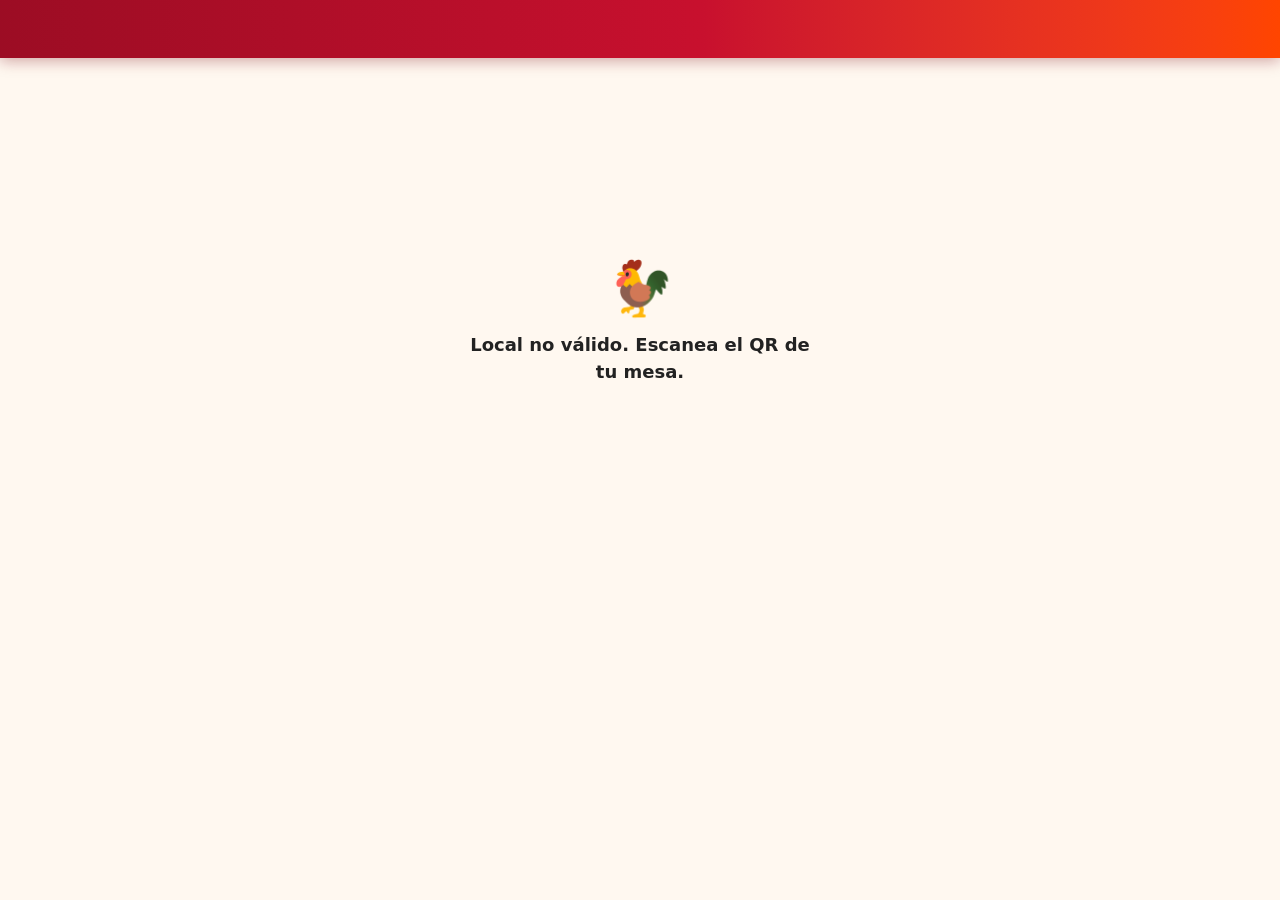
<file: index.html>
<!DOCTYPE html>
<html lang="es">
<head>
<meta charset="UTF-8">
<meta name="viewport" content="width=device-width, initial-scale=1">
<title>Pollería — Carta digital y pedidos por WhatsApp</title>
<meta name="description" content="Escanea el QR de tu mesa, arma tu pedido viendo fotos y envíalo por WhatsApp a caja. Rápido, sin esperar al mozo.">
<meta name="theme-color" content="#C8102E">
<link rel="icon" href="data:image/svg+xml,%3Csvg xmlns='http://www.w3.org/2000/svg' viewBox='0 0 100 100'%3E%3Ccircle cx='50' cy='50' r='46' fill='%23C8102E'/%3E%3Ctext x='50' y='66' font-size='52' text-anchor='middle'%3E%F0%9F%90%93%3C/text%3E%3C/svg%3E">
<link rel="stylesheet" href="estilo.css">
</head>
<body>

  <!-- ENCABEZADO FIJO (sección 7): logo/nombre + MESA N + DEMO -->
  <header id="encabezado">
    <div id="local-info">
      <img id="local-logo" alt="Logo del local" hidden>
      <span id="local-monograma" aria-hidden="true"></span>
      <h1 id="local-nombre"></h1>
    </div>
    <div id="badge-mesa" hidden>MESA <span id="mesa-numero"></span></div>
    <span id="etiqueta-demo" hidden>DEMO</span>
  </header>

  <main id="contenido">

    <!-- PANTALLA 1: LISTA DE PRODUCTOS (sección 7) -->
    <section id="pantalla-lista" class="pantalla">

      <!-- Banda de marca (marketing opcional: LOCAL.marketing) -->
      <div id="banda-marca" hidden>
        <span class="bm-kicker"><span class="dotp"></span><span id="bm-kicker-txt"></span></span>
        <h2 id="bm-titulo"></h2>
        <p class="bm-sub" id="bm-sub"></p>
        <div class="bm-chips" id="bm-chips"></div>
      </div>

      <!-- Promo del día (marketing opcional: LOCAL.marketing.promoDia) -->
      <div id="promo-dia" hidden>
        <div class="pd-info">
          <span class="pd-kick" id="pd-kick">Promo del día</span>
          <p class="pd-titulo" id="pd-titulo"></p>
          <p class="pd-detalle" id="pd-detalle"></p>
          <div class="pd-precio"><s id="pd-antes" hidden></s><b id="pd-precio"></b></div>
        </div>
        <div class="pd-count" aria-label="La promo termina en">
          <span class="pd-cell"><b id="pd-h">00</b><small>horas</small></span>
          <span class="pd-sep">:</span>
          <span class="pd-cell"><b id="pd-m">00</b><small>min</small></span>
          <span class="pd-sep">:</span>
          <span class="pd-cell"><b id="pd-s">00</b><small>seg</small></span>
        </div>
        <button type="button" class="boton-promo" id="pd-boton">+ Agregar promo</button>
      </div>

      <div id="lista-menu"><!-- las tarjetas se renderizan por app.js desde los datos --></div>

      <!-- Zona marketing (opcional): testimonios, club, ubicación -->
      <div id="zona-marketing" hidden>

        <div class="mk-seccion reveal" id="mk-testimonios" hidden>
          <h3 class="mk-titulo">⭐ Lo que dice la gente</h3>
          <div id="mk-testi-lista"></div>
        </div>

        <div class="mk-seccion reveal" id="mk-club" hidden>
          <div class="club-card">
            <div class="club-info">
              <h4 class="club-titulo" id="club-titulo"></h4>
              <p class="club-texto" id="club-texto"></p>
              <div class="club-sellos" id="club-sellos" aria-hidden="true"></div>
            </div>
          </div>
        </div>

        <div class="mk-seccion reveal" id="mk-ubicacion" hidden>
          <h3 class="mk-titulo">📍 Ubicación y horarios</h3>
          <div class="ubi-card">
            <div class="ubi-fila">
              <span class="ubi-ico">📍</span>
              <span><b id="ubi-direccion"></b><br><span id="ubi-referencia"></span></span>
            </div>
            <div class="ubi-fila" id="ubi-telefono-fila">
              <span class="ubi-ico">📞</span>
              <span id="ubi-telefono"></span>
            </div>
            <table class="ubi-horario" id="ubi-horarios" aria-label="Horario de atención"></table>
            <div id="ubi-zonas" style="margin-top:12px"></div>
          </div>
        </div>

      </div>

      <!-- Pie (marketing opcional) -->
      <footer class="mk-footer" id="mk-footer" hidden>
        <p class="mf-nombre" id="mf-nombre"></p>
        <p id="mf-eslogan"></p>
        <p id="mf-contacto"></p>
        <div class="mf-pagos" id="mf-pagos"></div>
      </footer>

    </section>

    <!-- PANTALLA 2: CARRITO (sección 7) -->
    <section id="pantalla-carrito" class="pantalla" hidden>
      <h2 class="titulo-pantalla">Tu pedido 🛒</h2>
      <div id="lineas-carrito"><!-- las líneas se renderizan por app.js --></div>

      <!-- Barra de Recompensa (nuevo v4.1): cuánto falta para el premio -->
      <div id="barra-recompensa" hidden>
        <p id="texto-recompensa"></p>
        <div class="progreso-fondo"><div id="progreso-barra" class="progreso-barra"></div></div>
      </div>

      <div id="total-carrito" class="total-carrito"><!-- el total se renderiza por app.js --></div>
      <button type="button" id="boton-confirmar" class="boton-primario">Confirmar pedido</button>
      <button type="button" id="boton-volver-lista" class="boton-secundario">Seguir pidiendo</button>
    </section>

    <!-- PANTALLA 3: CONFIRMACIÓN (sección 7) + destino WhatsApp (v4) -->
    <section id="pantalla-confirmacion" class="pantalla" hidden>
      <h2 class="titulo-pantalla">Confirma tu pedido</h2>

      <!-- Barra de Recompensa (nuevo v4.1): mismos IDs con prefijo conf- -->
      <div id="conf-barra-recompensa" hidden>
        <p id="conf-texto-recompensa"></p>
        <div class="progreso-fondo"><div id="conf-progreso-barra" class="progreso-barra"></div></div>
      </div>

      <div id="resumen-confirmacion"><!-- el resumen se renderiza por app.js --></div>
      <label class="etiqueta-campo" for="nota-pedido">¿Algo más que debamos saber? (opcional)</label>
      <textarea id="nota-pedido" rows="3" maxlength="80" placeholder="Ej.: sin ají, traer vasos extra"></textarea>
      <div id="contador-nota">0/80</div>

      <!-- Destino del pedido (nuevo en v4): Caja por defecto, Cocina opcional -->
      <span class="etiqueta-campo" id="etiqueta-destino">¿A quién le enviamos el pedido?</span>
      <div id="selector-destino" role="radiogroup" aria-labelledby="etiqueta-destino">
        <span class="destino-op">
          <input type="radio" name="destino" id="dest-caja" value="caja" checked>
          <label for="dest-caja">
            <span class="dest-ico">🧾</span>
            <span class="dest-nombre">Caja</span>
            <span class="dest-ayuda">Confirma tu pedido</span>
          </label>
        </span>
        <span class="destino-op" id="op-cocina" hidden>
          <input type="radio" name="destino" id="dest-cocina" value="cocina">
          <label for="dest-cocina">
            <span class="dest-ico">👨‍🍳</span>
            <span class="dest-nombre">Cocina</span>
            <span class="dest-ayuda">Directo a la parrilla</span>
          </label>
        </span>
      </div>
      <p class="aviso-destino" id="aviso-destino">Se abre WhatsApp con el pedido listo para enviar a caja. Tú presionas Enviar.</p>

      <button type="button" id="boton-enviar-whatsapp" class="boton-primario">Confirmar y enviar por WhatsApp</button>
      <button type="button" id="boton-editar-pedido" class="boton-secundario">Editar pedido</button>
    </section>

    <!-- PANTALLA DE AVISO: cortesía y errores (sección 12) -->
    <section id="pantalla-aviso" class="pantalla" hidden>
      <div class="aviso-emoji" aria-hidden="true" id="aviso-emoji">🐓</div>
      <div id="aviso-texto"><!-- el texto exacto lo pone app.js --></div>
      <div id="aviso-mesa-selector" hidden><!-- selector de mesa 1-30 (sección 4) --></div>
    </section>

  </main>

  <!-- BOTÓN FLOTANTE FIJO (sección 7) -->
  <button type="button" id="boton-ver-pedido" class="boton-flotante">Ver pedido (0) — S/ 0.00</button>

  <!-- Toast de feedback (nuevo en v4) -->
  <div id="toast" role="status" aria-live="polite"></div>

  <script src="app.js"></script>
</body>
</html>
</file>
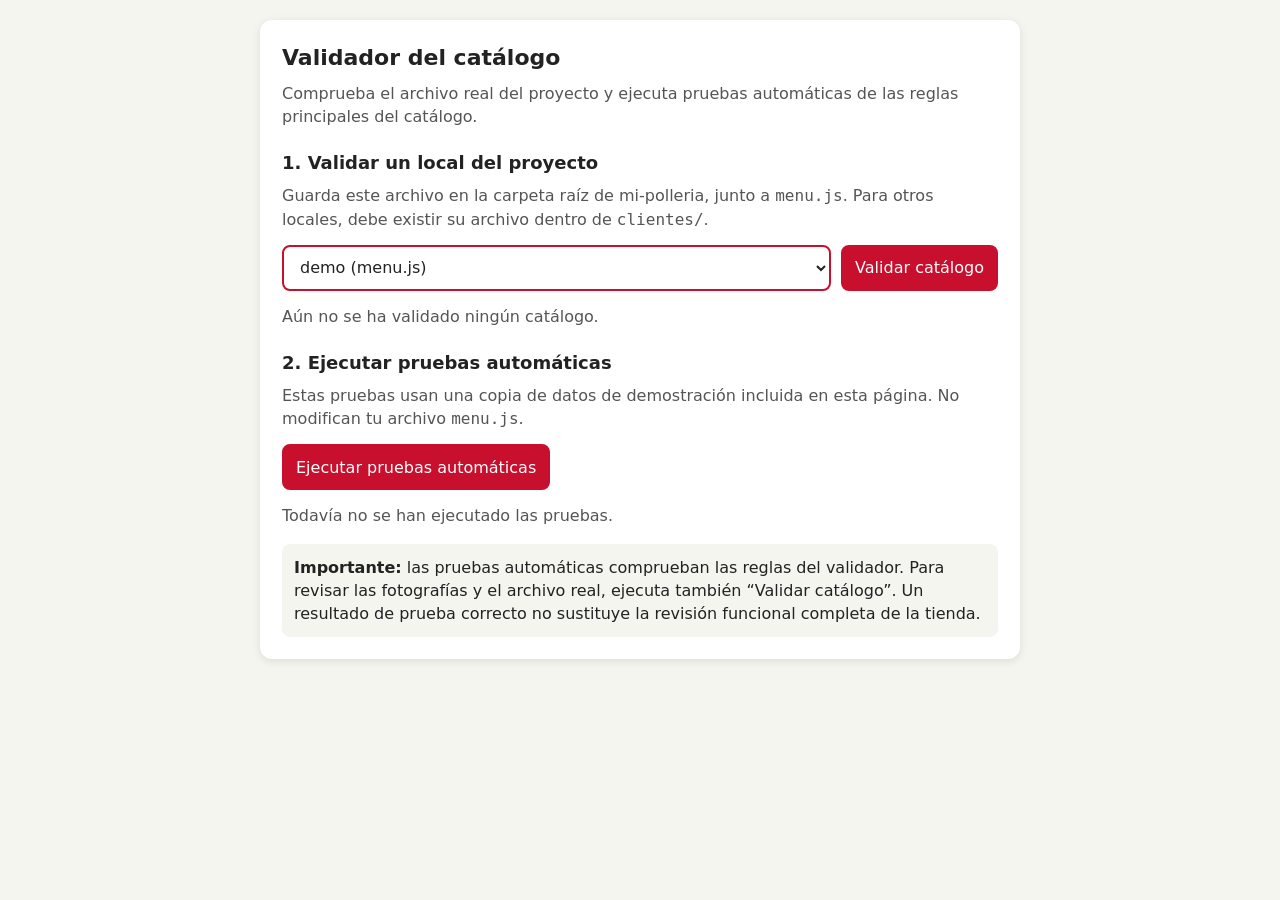
<file: validador.html>
<!DOCTYPE html>
<html lang="es">
<head>
<meta charset="UTF-8">
<meta name="viewport" content="width=device-width, initial-scale=1">
<title>Validador y pruebas del catálogo</title>
<style>
  :root { color-scheme: light; }
  * { box-sizing: border-box; }
  body {
    font-family: system-ui, Arial, sans-serif;
    font-size: 16px;
    line-height: 1.45;
    background: #F5F5F0;
    color: #222;
    margin: 0;
    padding: 20px;
  }
  .caja {
    max-width: 760px;
    margin: 0 auto;
    background: #FFF;
    border-radius: 12px;
    padding: 22px;
    box-shadow: 0 2px 8px rgba(0,0,0,.1);
  }
  h1 { font-size: 22px; margin: 0 0 8px; }
  h2 { font-size: 18px; margin: 22px 0 8px; }
  p { overflow-wrap: anywhere; }
  .info { color: #555; margin: 6px 0; }
  .controles { display: flex; flex-wrap: wrap; gap: 10px; align-items: center; margin-top: 14px; }
  select, button {
    min-height: 46px;
    font: inherit;
    border-radius: 8px;
    border: 2px solid #C8102E;
    padding: 8px 12px;
  }
  select { background: #FFF; color: #222; flex: 1 1 190px; }
  button { background: #C8102E; color: #FFF; cursor: pointer; }
  button:disabled, select:disabled { opacity: .55; cursor: wait; }
  #resultado, #resultado-pruebas { margin-top: 14px; }
  .ok { color: #0B7A3B; font-weight: 700; }
  .error { color: #B00020; margin: 6px 0; }
  .advertencia { color: #8A5200; margin: 6px 0; }
  .prueba { border-top: 1px solid #E5E5E5; padding: 9px 0; margin: 0; }
  .prueba-ok { color: #0B7A3B; }
  .prueba-fallo { color: #B00020; }
  .nota { background: #F5F5F0; border-radius: 8px; padding: 12px; margin-top: 16px; }
  code { overflow-wrap: anywhere; }
  @media (max-width: 520px) {
    body { padding: 10px; }
    .caja { padding: 16px; }
    .controles { align-items: stretch; }
    button, select { width: 100%; margin: 0; }
  }
</style>
</head>
<body>
<div class="caja">
  <h1>Validador del catálogo</h1>
  <p class="info">Comprueba el archivo real del proyecto y ejecuta pruebas automáticas de las reglas principales del catálogo.</p>

  <h2>1. Validar un local del proyecto</h2>
  <p class="info">Guarda este archivo en la carpeta raíz de mi-polleria, junto a <code>menu.js</code>. Para otros locales, debe existir su archivo dentro de <code>clientes/</code>.</p>
  <div class="controles">
    <select id="selector-local" aria-label="Seleccionar local">
      <option value="demo">demo (menu.js)</option>
      <option value="polleria-1">polleria-1 (clientes/polleria-1.js)</option>
    </select>
    <button type="button" id="boton-validar">Validar catálogo</button>
  </div>
  <div id="resultado" aria-live="polite"><p class="info">Aún no se ha validado ningún catálogo.</p></div>

  <h2>2. Ejecutar pruebas automáticas</h2>
  <p class="info">Estas pruebas usan una copia de datos de demostración incluida en esta página. No modifican tu archivo <code>menu.js</code>.</p>
  <div class="controles">
    <button type="button" id="boton-pruebas">Ejecutar pruebas automáticas</button>
  </div>
  <div id="resultado-pruebas" aria-live="polite"><p class="info">Todavía no se han ejecutado las pruebas.</p></div>

  <div class="nota">
    <strong>Importante:</strong> las pruebas automáticas comprueban las reglas del validador. Para revisar las fotografías y el archivo real, ejecuta también “Validar catálogo”. Un resultado de prueba correcto no sustituye la revisión funcional completa de la tienda.
  </div>
</div>

<script>
(function () {
  "use strict";

  var validando = false;
  var pruebaEnCurso = false;

  function $(id) {
    return document.getElementById(id);
  }

  function vaciar(nodo) {
    while (nodo.firstChild) nodo.removeChild(nodo.firstChild);
  }

  function linea(cont, texto, clase) {
    var p = document.createElement("p");
    p.className = clase || "info";
    p.textContent = texto;
    cont.appendChild(p);
    return p;
  }

  function bloquearControles(bloquear) {
    $("boton-validar").disabled = bloquear;
    $("boton-pruebas").disabled = bloquear;
    $("selector-local").disabled = bloquear;
  }

  function cerrarScript(script) {
    if (script && script.parentNode) {
      script.parentNode.removeChild(script);
    }
  }

  function mostrarResultadoCatalogo(salida, resultado) {
    vaciar(salida);

    if (resultado.errores.length === 0 && resultado.advertencias.length === 0) {
      linea(salida, "OK — " + resultado.totalItems + " productos", "ok");
      return;
    }

    linea(salida, "Productos revisados: " + resultado.totalItems, "info");

    resultado.errores.forEach(function (mensaje) {
      linea(salida, "✗ " + mensaje, "error");
    });

    resultado.advertencias.forEach(function (mensaje) {
      linea(salida, "⚠ " + mensaje, "advertencia");
    });

    if (resultado.errores.length > 0) {
      linea(salida, "Corrige los errores y vuelve a validar.", "info");
    }
  }

  // Comprueba la estructura sin iniciar todavía las comprobaciones de imágenes.
  // Esto permite reutilizar las mismas reglas en las pruebas automáticas.
  function revisarCatalogo(LOCAL) {
    var resultado = {
      errores: [],
      advertencias: [],
      totalItems: 0,
      imagenes: []
    };
    var idsVistos = Object.create(null);

    if (!LOCAL || typeof LOCAL !== "object" || Array.isArray(LOCAL)) {
      resultado.errores.push("El archivo no proporciona un objeto LOCAL válido.");
      return resultado;
    }

    if (typeof LOCAL.nombre !== "string" || LOCAL.nombre.trim() === "") {
      resultado.errores.push("Falta el nombre del local ('nombre').");
    }

    if (!/^[0-9]{9,15}$/.test(String(LOCAL.whatsappCaja || ""))) {
      resultado.errores.push("'whatsappCaja' debe contener entre 9 y 15 dígitos, incluido el código de país y sin espacios ni símbolos.");
    }

    if (!Array.isArray(LOCAL.menu)) {
      resultado.errores.push("El campo 'menu' no es una lista válida.");
      return resultado;
    }

    if (LOCAL.menu.length === 0) {
      resultado.errores.push("El catálogo no contiene categorías ni productos.");
      return resultado;
    }

    LOCAL.menu.forEach(function (categoria) {
      if (!categoria || typeof categoria !== "object" || Array.isArray(categoria)) {
        resultado.errores.push("Hay una categoría mal escrita: no es un objeto válido.");
        return;
      }

      if (typeof categoria.categoria !== "string" || categoria.categoria.trim() === "") {
        resultado.errores.push("Una categoría no tiene un nombre de texto válido ('categoria').");
      }

      if (!Array.isArray(categoria.items)) {
        resultado.errores.push("La categoría '" + (categoria.categoria || "?") + "' no tiene una lista válida 'items'.");
        return;
      }

      categoria.items.forEach(function (item) {
        if (!item || typeof item !== "object" || Array.isArray(item)) {
          resultado.errores.push("Hay una línea de producto mal formada en la categoría '" + (categoria.categoria || "?") + "'.");
          return;
        }

        resultado.totalItems++;
        var quien = (typeof item.nombre === "string" && item.nombre.trim()) ? item.nombre : (item.id || "?");

        if (typeof item.id !== "string" || item.id.trim() === "") {
          resultado.errores.push("El producto '" + quien + "' debe tener un identificador de texto no vacío ('id').");
        } else if (idsVistos[item.id]) {
          resultado.errores.push("ID duplicado: '" + item.id + "' aparece en más de un producto.");
        } else {
          idsVistos[item.id] = true;
        }

        if (typeof item.nombre !== "string" || item.nombre.trim() === "") {
          resultado.errores.push("El producto '" + (item.id || "?") + "' debe tener un nombre de texto no vacío.");
        }

        if (typeof item.precio !== "number" || !Number.isFinite(item.precio) || item.precio <= 0) {
          resultado.errores.push("Precio inválido en '" + quien + "': debe ser un número finito mayor a 0 (ejemplo: 18).");
        }

        if (item.opciones !== undefined && item.opciones !== null) {
          if (!Array.isArray(item.opciones)) {
            resultado.errores.push("'opciones' debe ser una lista en '" + quien + "'.");
          } else {
            var tiposVistos = Object.create(null);

            item.opciones.forEach(function (op) {
              if (!op || typeof op !== "object" || Array.isArray(op)) {
                resultado.errores.push("Hay un grupo de opciones mal formado en '" + quien + "'.");
                return;
              }

              if (typeof op.tipo !== "string" || op.tipo.trim() === "") {
                resultado.errores.push("Un grupo de opciones de '" + quien + "' debe tener un 'tipo' de texto.");
              } else if (tiposVistos[op.tipo]) {
                resultado.errores.push("El grupo de opciones '" + op.tipo + "' está repetido en '" + quien + "'. Usa un nombre de tipo distinto para cada grupo.");
              } else {
                tiposVistos[op.tipo] = true;
              }

              if (!Array.isArray(op.choices) || op.choices.length === 0) {
                resultado.errores.push("Opción mal escrita en '" + quien + "': falta la lista no vacía 'choices'.");
                return;
              }

              var algunaConPrecio = op.choices.some(function (ch) {
                return ch && typeof ch === "object" && ch.precio !== undefined;
              });

              var todasConPrecio = op.choices.every(function (ch) {
                return ch && typeof ch === "object" && typeof ch.precio === "number" && Number.isFinite(ch.precio);
              });

              if (algunaConPrecio && !todasConPrecio) {
                resultado.errores.push("Opción '" + (op.tipo || "?") + "' en '" + quien + "': si una opción define precio, todas las opciones de ese grupo deben tener un precio numérico válido.");
              }

              op.choices.forEach(function (ch) {
                if (!ch || typeof ch !== "object" || Array.isArray(ch)) {
                  resultado.errores.push("Opción '" + (op.tipo || "?") + "' en '" + quien + "' contiene una choice que no es un objeto válido.");
                  return;
                }

                if (typeof ch.nombre !== "string" || ch.nombre.trim() === "") {
                  resultado.errores.push("Opción '" + (op.tipo || "?") + "' en '" + quien + "' contiene una choice sin nombre de texto.");
                }

                if (ch.precio !== undefined && (typeof ch.precio !== "number" || !Number.isFinite(ch.precio) || ch.precio < 0)) {
                  resultado.errores.push("Opción '" + (op.tipo || "?") + "' en '" + quien + "' contiene un precio inválido. El precio 0 sí es válido.");
                }
              });
            });
          }
        }

        if (item.incluye !== undefined && item.incluye !== null) {
          if (!Array.isArray(item.incluye)) {
            resultado.errores.push("'incluye' debe ser una lista en '" + quien + "'.");
          } else if (!item.incluye.every(function (elemento) { return typeof elemento === "string"; })) {
            resultado.errores.push("Todos los elementos de 'incluye' deben ser textos en '" + quien + "'.");
          }
        }

        if (item.fotoUrl !== undefined && item.fotoUrl !== null && typeof item.fotoUrl !== "string") {
          resultado.errores.push("'fotoUrl' debe ser texto en '" + quien + "'.");
        } else if (typeof item.fotoUrl === "string" && item.fotoUrl.trim() !== "") {
          resultado.imagenes.push({ ruta: item.fotoUrl, producto: quien });
        }
      });
    });

    if (resultado.totalItems === 0) {
      resultado.errores.push("El catálogo no contiene ningún producto.");
    }

    return resultado;
  }

  // Espera los eventos reales de todas las imágenes. Si una imagen no responde,
  // registra una advertencia en vez de declarar que se comprobó correctamente.
  function comprobarImagenes(resultado, callback) {
    var imagenes = resultado.imagenes;
    if (!imagenes.length) {
      callback();
      return;
    }

    var pendientes = imagenes.length;
    var esFile = window.location.protocol === "file:";

    function imagenTerminada() {
      pendientes--;
      if (pendientes === 0) callback();
    }

    imagenes.forEach(function (dato) {
      var img = new Image();
      var resuelto = false;
      var temporizador;

      function cerrar() {
        if (resuelto) return;
        resuelto = true;
        clearTimeout(temporizador);
        imagenTerminada();
      }

      img.onload = function () {
        cerrar();
      };

      img.onerror = function () {
        if (esFile) {
          resultado.advertencias.push("No se pudo comprobar la foto '" + dato.ruta + "' del producto '" + dato.producto + "' al abrir la página como archivo local. Verifica la imagen al publicar.");
        } else {
          resultado.errores.push("No se pudo cargar la foto '" + dato.ruta + "' del producto '" + dato.producto + "'. Comprueba la ruta y el nombre del archivo.");
        }
        cerrar();
      };

      temporizador = setTimeout(function () {
        if (resuelto) return;
        resultado.advertencias.push("No se pudo verificar la foto '" + dato.ruta + "' del producto '" + dato.producto + "' porque no respondió en 8 segundos.");
        cerrar();
      }, 8000);

      img.src = dato.ruta;
    });
  }

  // ---------- Validación del archivo real del proyecto ----------

  function validarCatalogoReal() {
    if (validando || pruebaEnCurso) return;
    validando = true;
    bloquearControles(true);

    var salida = $("resultado");
    vaciar(salida);
    linea(salida, "Cargando archivo del catálogo...", "info");

    var localId = $("selector-local").value;
    var ruta = (localId === "demo") ? "menu.js" : "clientes/" + localId + ".js";
    var script = document.createElement("script");
    var finalizado = false;

    function finalizar() {
      if (finalizado) return;
      finalizado = true;
      cerrarScript(script);
      validando = false;
      bloquearControles(false);
    }

    // Evita reutilizar datos del intento anterior. El archivo menu.js usa var LOCAL.
    window.LOCAL = undefined;

    script.onerror = function () {
      vaciar(salida);
      linea(salida, "No se pudo cargar '" + ruta + "'. Comprueba que el archivo exista, que la ruta sea correcta y que el navegador pueda leerlo. Este evento por sí solo no permite asegurar si la causa es ausencia del archivo, acceso bloqueado u otro fallo de carga.", "error");
      finalizar();
    };

    script.onload = function () {
      if (!window.LOCAL || typeof window.LOCAL !== "object" || Array.isArray(window.LOCAL)) {
        vaciar(salida);
        linea(salida, "El archivo se cargó, pero no dejó un objeto global LOCAL válido. Revisa la sintaxis y confirma que el archivo defina 'var LOCAL = { ... };'.", "error");
        finalizar();
        return;
      }

      var resultado = revisarCatalogo(window.LOCAL);
      comprobarImagenes(resultado, function () {
        mostrarResultadoCatalogo(salida, resultado);
        finalizar();
      });
    };

    script.src = ruta;
    document.body.appendChild(script);
  }

  // ---------- Catálogo de prueba basado en el menu.js compartido ----------
  // Las fotos se omiten en las pruebas de estructura para que sean reproducibles.

  function crearCatalogoPrueba() {
    return {
      id: "demo",
      nombre: "Pollería Demo (EJEMPLO)",
      logoUrl: "",
      colores: { primario: "#C8102E", fondo: "#FFF8F0", texto: "#222222" },
      whatsappCaja: "51900000000",
      menu: [
        { categoria: "Pollos", items: [
          { id: "pollo4", nombre: "1/4 Pollo a la brasa", precio: 18, opciones: [{ tipo: "Pieza", requerido: true, choices: [{ nombre: "Pechuga", precio: 18 }, { nombre: "Pierna", precio: 18 }] }], incluye: ["Papas", "Ensalada"] },
          { id: "pollo8", nombre: "1/2 Pollo a la brasa", precio: 32, opciones: [{ tipo: "Pieza", requerido: true, choices: [{ nombre: "Pechuga", precio: 32 }, { nombre: "Pierna", precio: 32 }] }], incluye: ["Papas", "Ensalada"] },
          { id: "pollo-ent", nombre: "Pollo Entero", precio: 58, opciones: [], incluye: ["Papas x2", "Ensalada x2"] }
        ] },
        { categoria: "Cremas", items: [
          { id: "crema-aji", nombre: "Ají de la casa", precio: 2, fotoUrl: "" },
          { id: "crema-mayo", nombre: "Mayonesa", precio: 2, fotoUrl: "" },
          { id: "crema-ocopa", nombre: "Ocopa", precio: 2.5, fotoUrl: "" }
        ] },
        { categoria: "Bebidas", items: [
          { id: "chicha-j", nombre: "Chicha morada jarra", precio: 12, fotoUrl: "" },
          { id: "inka-15", nombre: "Inca Kola 1.5L", precio: 10, fotoUrl: "" }
        ] },
        { categoria: "Adicionales", items: [
          { id: "aguadito", nombre: "Aguadito de pollo", precio: 10, fotoUrl: "" },
          { id: "teque", nombre: "Tequeños de pollo (6u)", precio: 14, fotoUrl: "" }
        ] }
      ]
    };
  }

  function clonar(objeto) {
    return JSON.parse(JSON.stringify(objeto));
  }

  function tieneError(resultado, texto) {
    return resultado.errores.some(function (mensaje) {
      return mensaje.toLowerCase().indexOf(texto.toLowerCase()) !== -1;
    });
  }

  function ejecutarPruebas() {
    if (validando || pruebaEnCurso) return;
    pruebaEnCurso = true;
    bloquearControles(true);

    var salida = $("resultado-pruebas");
    vaciar(salida);
    linea(salida, "Ejecutando pruebas automáticas...", "info");

    var pruebas = [];
    function registrar(nombre, correcto, detalle) {
      pruebas.push({ nombre: nombre, correcto: !!correcto, detalle: detalle || "" });
    }

    var base = crearCatalogoPrueba();
    var resultadoBase = revisarCatalogo(clonar(base));
    registrar(
      "Catálogo de demostración válido: detecta 10 productos y no encuentra errores.",
      resultadoBase.errores.length === 0 && resultadoBase.totalItems === 10,
      "Productos detectados: " + resultadoBase.totalItems + "; errores: " + resultadoBase.errores.length
    );

    var vacio = clonar(base);
    vacio.menu = [];
    var rVacio = revisarCatalogo(vacio);
    registrar("Rechaza un menú vacío.", tieneError(rVacio, "no contiene categorías"), rVacio.errores.join(" | "));

    var categoriaVacia = clonar(base);
    categoriaVacia.menu = [{ categoria: "Vacía", items: [] }];
    var rCategoriaVacia = revisarCatalogo(categoriaVacia);
    registrar("Rechaza categorías sin productos en todo el catálogo.", tieneError(rCategoriaVacia, "no contiene ningún producto"), rCategoriaVacia.errores.join(" | "));

    var sinNombre = clonar(base);
    delete sinNombre.menu[0].items[0].nombre;
    var rSinNombre = revisarCatalogo(sinNombre);
    registrar("Detecta un producto sin nombre.", tieneError(rSinNombre, "nombre de texto no vacío"), rSinNombre.errores.join(" | "));

    var precioCero = clonar(base);
    precioCero.menu[1].items[0].precio = 0;
    var rPrecioCero = revisarCatalogo(precioCero);
    registrar("Rechaza precio base igual a cero.", tieneError(rPrecioCero, "precio inválido"), rPrecioCero.errores.join(" | "));

    var precioNaN = clonar(base);
    precioNaN.menu[1].items[0].precio = NaN;
    var rPrecioNaN = revisarCatalogo(precioNaN);
    registrar("Detecta un precio NaN.", tieneError(rPrecioNaN, "precio inválido"), rPrecioNaN.errores.join(" | "));

    var duplicado = clonar(base);
    duplicado.menu[1].items[0].id = duplicado.menu[0].items[0].id;
    var rDuplicado = revisarCatalogo(duplicado);
    registrar("Detecta identificadores duplicados.", tieneError(rDuplicado, "id duplicado"), rDuplicado.errores.join(" | "));

    var choicesRotos = clonar(base);
    choicesRotos.menu[0].items[0].opciones[0].choices = [];
    var rChoices = revisarCatalogo(choicesRotos);
    registrar("Detecta un grupo de opciones con choices vacío.", tieneError(rChoices, "choices"), rChoices.errores.join(" | "));

    var productoNulo = clonar(base);
    productoNulo.menu[0].items.push(null);
    var rProductoNulo = revisarCatalogo(productoNulo);
    registrar("Un producto null genera un error controlado y no detiene la auditoría.", tieneError(rProductoNulo, "producto mal formada"), rProductoNulo.errores.join(" | "));

    var whatsappMalo = clonar(base);
    whatsappMalo.whatsappCaja = "+51 900-000-000";
    var rWhatsapp = revisarCatalogo(whatsappMalo);
    registrar("Rechaza un WhatsApp con símbolos y espacios.", tieneError(rWhatsapp, "whatsappCaja"), rWhatsapp.errores.join(" | "));

    var precioOpcionMixto = clonar(base);
    precioOpcionMixto.menu[0].items[0].opciones[0].choices[1].precio = undefined;
    var rOpcionMixta = revisarCatalogo(precioOpcionMixto);
    registrar("Detecta opciones mezcladas, unas con precio y otras sin él.", tieneError(rOpcionMixta, "todas las opciones"), rOpcionMixta.errores.join(" | "));

    var colorSinPrecio = clonar(base);
    colorSinPrecio.menu[1].items[0].opciones = [{ tipo: "Color", choices: [{ nombre: "Rojo" }, { nombre: "Verde" }] }];
    var rColor = revisarCatalogo(colorSinPrecio);
    registrar("Permite un grupo como Color cuyas choices no tienen precio.", rColor.errores.length === 0, rColor.errores.join(" | "));

    var idEspecial = clonar(base);
    idEspecial.menu[1].items[0].id = "constructor";
    var rIdEspecial = revisarCatalogo(idEspecial);
    registrar("Acepta el ID 'constructor' si no está duplicado.", rIdEspecial.errores.length === 0, rIdEspecial.errores.join(" | "));

    var fotos = clonar(base);
    fotos.menu[1].items[0].fotoUrl = 123;
    var rFotoNoTexto = revisarCatalogo(fotos);
    registrar("Detecta fotoUrl cuando no es texto.", tieneError(rFotoNoTexto, "fotourl"), rFotoNoTexto.errores.join(" | "));

    // Renderizar resultados y anunciar que la prueba de red de imagen se comprobará aparte.
    vaciar(salida);
    var aprobadas = pruebas.filter(function (p) { return p.correcto; }).length;
    linea(salida, "Pruebas estructurales: " + aprobadas + "/" + pruebas.length + " correctas.", aprobadas === pruebas.length ? "ok" : "error");

    pruebas.forEach(function (p) {
      var fila = document.createElement("p");
      fila.className = "prueba " + (p.correcto ? "prueba-ok" : "prueba-fallo");
      fila.textContent = (p.correcto ? "✓ " : "✗ ") + p.nombre + (p.detalle ? " Detalle: " + p.detalle : "");
      salida.appendChild(fila);
    });

    // Prueba de imagen realmente inexistente para comprobar que no se cuelga.
    var resultadoFoto = { errores: [], advertencias: [], imagenes: [{ ruta: "__archivo_de_prueba_que_no_existe__.webp", producto: "Producto de prueba" }] };
    linea(salida, "Comprobando respuesta de una imagen inexistente...", "info");

    comprobarImagenes(resultadoFoto, function () {
      var detectada = resultadoFoto.errores.length + resultadoFoto.advertencias.length > 0;
      var texto = window.location.protocol === "file:"
        ? "Prueba de imagen: se registró una advertencia al probar desde file://."
        : "Prueba de imagen: se registró un error o advertencia al probar desde un servidor.";
      var filaFoto = document.createElement("p");
      filaFoto.className = "prueba " + (detectada ? "prueba-ok" : "prueba-fallo");
      filaFoto.textContent = (detectada ? "✓ " : "✗ ") + texto + (resultadoFoto.errores[0] || resultadoFoto.advertencias[0] || "No se recibió resultado.");
      salida.appendChild(filaFoto);

      if (!detectada) {
        linea(salida, "La prueba de imagen no pudo confirmar el fallo. Revisa la conexión o vuelve a intentarlo.", "advertencia");
      }

      pruebaEnCurso = false;
      bloquearControles(false);
    });
  }

  $("boton-validar").addEventListener("click", validarCatalogoReal);
  $("boton-pruebas").addEventListener("click", ejecutarPruebas);
})();
</script>
</body>
</html>
</file>
<file: estilo.css>
/* ============================================================
   mi-polleria — estilo.css  (v4 — Fusión Marketing)
   Diseño mobile-first (SPEC sección 11). Sin dependencias
   externas: JavaScript puro + system-ui + emojis.

   Colores del local (sección 4): los valores por defecto son
   EJEMPLO. app.js sobrescribe --color-* en runtime con
   LOCAL.colores. Los tonos derivados usan color-mix(), por lo
   que se adaptan solos al color que ponga cada cliente.

   FIX v4 (bug de pantalla vertical): la tarjeta de producto usa
   flex con foto/texto/botón de ancho controlado y el badge
   destacado es SIEMPRE position:absolute (fuera del flujo).
   En cualquier orientación (vertical/horizontal) la tarjeta
   conserva: foto a la izquierda, textos fluidos al centro y
   botón "+" a la derecha.
   ============================================================ */

:root {
  --color-primario: #C8102E; /* EJEMPLO */
  --color-fondo:    #FFF8F0; /* EJEMPLO */
  --color-texto:    #222222; /* EJEMPLO */

  /* derivados automáticos (se adaptan a --color-primario) */
  --color-oscuro:  color-mix(in srgb, var(--color-primario) 78%, #000000);
  --color-suave:   color-mix(in srgb, var(--color-primario) 12%, #FFFFFF);
  --color-naranja: #FF4500;   /* brasas (acento fijo de marca) */
  --color-oro:     #FFB703;   /* estrellas / promos */
  --color-verde:   #25D366;   /* WhatsApp */

  /* neutros estructurales (no forman parte de la marca) */
  --superficie:  #FFFFFF;
  --texto-suave: #6E5A50;
  --borde-suave: #F0E0D0;
  --tinta-oscura: #241009;
}

/* Un elemento [hidden] nunca debe mostrarse, aunque otra regla
   le asigne display. Garantiza "una sola pantalla visible". */
[hidden] { display: none !important; }

* { box-sizing: border-box; }

html, body { margin: 0; padding: 0; }

html { scroll-behavior: smooth; }

body {
  font-family: system-ui, -apple-system, "Segoe UI", Roboto, Arial, sans-serif;
  font-size: 16px; /* tipografía mínima 16px (sección 11) */
  line-height: 1.45;
  color: var(--color-texto);
  background: var(--color-fondo);
  min-height: 100vh;
}

img { max-width: 100%; }

button { font-family: inherit; }

button:focus-visible,
a:focus-visible,
textarea:focus,
select:focus,
input:focus {
  outline: 3px solid var(--color-oro);
  outline-offset: 2px;
}

/* ============================================================
   ENCABEZADO FIJO (sección 7): logo/nombre + MESA N + DEMO
   ============================================================ */
#encabezado {
  position: fixed;
  top: 0; left: 0; right: 0;
  z-index: 100;
  display: flex;
  align-items: center;
  gap: 10px;
  min-height: 58px;
  padding: 8px 14px;
  background: linear-gradient(90deg, var(--color-oscuro) 0%, var(--color-primario) 55%, var(--color-naranja) 100%);
  color: #FFFFFF;
  box-shadow: 0 3px 14px rgba(120, 10, 20, 0.35);
}

#local-info {
  flex: 1;
  min-width: 0;
  display: flex;
  align-items: center;
  gap: 10px;
}

#local-logo {
  width: 42px;
  height: 42px;
  flex: none;
  border-radius: 50%;
  object-fit: cover;
  background: rgba(255, 255, 255, 0.2);
  border: 2px solid rgba(255, 220, 140, 0.85);
  box-shadow: 0 2px 8px rgba(0, 0, 0, 0.3);
}

/* Monograma si el local no definió logoUrl */
#local-monograma {
  width: 42px;
  height: 42px;
  flex: none;
  border-radius: 50%;
  display: none; /* app.js lo activa si no hay logo */
  align-items: center;
  justify-content: center;
  background: radial-gradient(circle at 30% 25%, var(--color-naranja), var(--color-oscuro));
  border: 2px solid rgba(255, 220, 140, 0.85);
  font-size: 20px;
  font-weight: 800;
  color: #FFFFFF;
}

#local-nombre {
  margin: 0;
  font-size: 17px;
  font-weight: 800;
  letter-spacing: 0.2px;
  white-space: nowrap;
  overflow: hidden;
  text-overflow: ellipsis;
  text-shadow: 0 1px 4px rgba(0, 0, 0, 0.25);
}

/* El distintivo MESA N es el dato más visible de la pantalla (sección 7) */
#badge-mesa {
  background: #FFFFFF;
  color: var(--color-primario);
  font-size: 17px;
  font-weight: 800;
  line-height: 1;
  padding: 10px 16px;
  border-radius: 999px;
  white-space: nowrap;
  box-shadow: 0 3px 10px rgba(0, 0, 0, 0.25);
  flex: none;
}

#etiqueta-demo {
  background: rgba(40, 4, 8, 0.5);
  color: #FFFFFF;
  font-size: 12px;
  font-weight: 800;
  letter-spacing: 1.4px;
  padding: 7px 11px;
  border-radius: 8px;
  flex: none;
}

/* ============================================================
   ZONA PRINCIPAL
   ============================================================ */
#contenido {
  padding: 76px 12px 110px; /* hueco para header fijo y botón flotante */
}

@media (min-width: 768px) {
  #contenido {
    max-width: 720px;
    margin: 0 auto;
    padding-left: 16px;
    padding-right: 16px;
  }
}

.titulo-pantalla {
  margin: 4px 0 14px;
  font-size: 21px;
  font-weight: 800;
  color: var(--color-texto);
}

/* ============================================================
   BANDA DE MARCA (marketing, opcional vía LOCAL.marketing)
   ============================================================ */
#banda-marca {
  position: relative;
  overflow: hidden;
  border-radius: 18px;
  margin: 6px 0 16px;
  padding: 20px 20px 22px;
  color: #FFFFFF;
  background:
    radial-gradient(420px 240px at 88% -20%, color-mix(in srgb, var(--color-naranja) 55%, transparent), transparent 70%),
    radial-gradient(320px 220px at -10% 120%, color-mix(in srgb, var(--color-primario) 55%, transparent), transparent 70%),
    linear-gradient(155deg, #2A120B 0%, #1D0B07 60%, #300F08 100%);
  box-shadow: 0 12px 30px rgba(60, 10, 5, 0.25);
}

#banda-marca .bm-kicker {
  display: inline-flex;
  align-items: center;
  gap: 8px;
  border: 1.5px solid color-mix(in srgb, var(--color-oro) 70%, transparent);
  background: rgba(255, 183, 3, 0.12);
  color: #FFD98A;
  font-size: 12.5px;
  font-weight: 800;
  letter-spacing: 0.4px;
  padding: 6px 13px;
  border-radius: 999px;
  margin: 0 0 10px;
}

#banda-marca .bm-kicker .dotp {
  width: 7px; height: 7px;
  border-radius: 50%;
  background: var(--color-oro);
  animation: pulso-punto 1.6s infinite;
}

@keyframes pulso-punto {
  0%, 100% { transform: scale(1); opacity: 1; }
  50%      { transform: scale(1.5); opacity: 0.5; }
}

#banda-marca h2 {
  margin: 0 0 8px;
  font-size: 24px;
  line-height: 1.15;
  font-weight: 800;
  letter-spacing: 0.2px;
  text-shadow: 0 3px 14px rgba(0, 0, 0, 0.4);
}

#banda-marca h2 .brasa {
  color: var(--color-oro);
}

#banda-marca p.bm-sub {
  margin: 0 0 14px;
  color: rgba(255, 240, 224, 0.85);
  font-size: 14.5px;
  font-weight: 600;
  max-width: 520px;
}

.bm-chips {
  display: flex;
  flex-wrap: wrap;
  gap: 8px;
}

.bm-chip {
  display: inline-flex;
  align-items: center;
  gap: 6px;
  background: rgba(255, 255, 255, 0.1);
  border: 1px solid rgba(255, 255, 255, 0.22);
  color: #FFEDD6;
  font-size: 12.5px;
  font-weight: 800;
  padding: 7px 13px;
  border-radius: 999px;
}

/* ============================================================
   PROMO DEL DÍA (marketing, opcional vía LOCAL.marketing.promoDia)
   ============================================================ */
#promo-dia {
  position: relative;
  overflow: hidden;
  border-radius: 18px;
  margin: 0 0 18px;
  padding: 16px 18px;
  color: #FFFFFF;
  display: flex;
  flex-wrap: wrap;
  align-items: center;
  gap: 12px 16px;
  background: linear-gradient(120deg, var(--color-primario) 0%, var(--color-naranja) 100%);
  box-shadow: 0 10px 26px color-mix(in srgb, var(--color-primario) 38%, transparent);
}

#promo-dia::before {
  content: "";
  position: absolute;
  top: -46px; right: -46px;
  width: 160px; height: 160px;
  border-radius: 50%;
  background: rgba(255, 255, 255, 0.14);
}

#promo-dia .pd-info { flex: 1 1 240px; min-width: 0; position: relative; }

#promo-dia .pd-kick {
  display: inline-block;
  background: rgba(0, 0, 0, 0.28);
  font-size: 10.5px;
  font-weight: 800;
  letter-spacing: 2px;
  text-transform: uppercase;
  padding: 4px 11px;
  border-radius: 999px;
  margin: 0 0 7px;
}

#promo-dia .pd-titulo {
  margin: 0 0 3px;
  font-size: 18px;
  font-weight: 800;
  line-height: 1.2;
}

#promo-dia .pd-detalle {
  margin: 0;
  font-size: 13px;
  font-weight: 600;
  color: rgba(255, 244, 230, 0.92);
}

#promo-dia .pd-precio {
  margin-top: 6px;
  display: flex;
  align-items: baseline;
  gap: 9px;
}

#promo-dia .pd-precio s {
  opacity: 0.75;
  font-size: 13.5px;
  font-weight: 700;
}

#promo-dia .pd-precio b {
  font-size: 23px;
  font-weight: 800;
  color: #FFE18A;
  text-shadow: 0 2px 8px rgba(0, 0, 0, 0.3);
}

#promo-dia .pd-count {
  display: flex;
  align-items: center;
  gap: 6px;
  position: relative;
}

#promo-dia .pd-cell {
  background: rgba(20, 4, 6, 0.4);
  border: 1.5px solid rgba(255, 255, 255, 0.28);
  border-radius: 12px;
  padding: 7px 9px;
  text-align: center;
  min-width: 52px;
}

#promo-dia .pd-cell b {
  display: block;
  font-size: 20px;
  font-weight: 800;
  line-height: 1.05;
}

#promo-dia .pd-cell small {
  display: block;
  font-size: 9px;
  font-weight: 800;
  letter-spacing: 1.4px;
  text-transform: uppercase;
  color: rgba(255, 240, 220, 0.85);
}

#promo-dia .pd-sep {
  font-size: 18px;
  font-weight: 800;
  opacity: 0.7;
}

.boton-promo {
  position: relative;
  flex: none;
  min-height: 48px;
  padding: 12px 20px;
  border: none;
  border-radius: 999px;
  background: #FFFFFF;
  color: var(--color-primario);
  font-size: 15px;
  font-weight: 800;
  cursor: pointer;
  box-shadow: 0 6px 16px rgba(0, 0, 0, 0.22);
  transition: transform 0.15s ease;
}

.boton-promo:active { transform: scale(0.95); }

/* ============================================================
   TARJETA DE PRODUCTO
   ============================================================ */
.tarjeta-producto {
  /* FIX v4: flex con anchos controlados. El badge destacado es
     absoluto y JAMÁS participa del flujo (bug de pantalla
     vertical corregido). */
  position: relative;
  display: flex;
  align-items: center;
  flex-wrap: wrap;
  gap: 10px;
  background: var(--superficie);
  border-radius: 16px;
  padding: 11px;
  margin-bottom: 12px;
  border: 1px solid var(--borde-suave);
  box-shadow: 0 2px 8px rgba(120, 40, 20, 0.07);
  transition: transform 0.15s ease, box-shadow 0.15s ease;
}

.tarjeta-producto:active { transform: scale(0.985); }

@media (hover: hover) {
  .tarjeta-producto:hover {
    transform: translateY(-2px);
    box-shadow: 0 8px 20px rgba(120, 40, 20, 0.14);
  }
}

.foto-producto {
  width: 96px;
  height: 96px;
  flex: none;
  border-radius: 12px;
  overflow: hidden;
  background: var(--borde-suave);
}

.foto-producto img {
  width: 100%;
  height: 100%;
  object-fit: cover;
  display: block;
  transition: transform 0.35s ease;
}

@media (hover: hover) {
  .tarjeta-producto:hover .foto-producto img { transform: scale(1.06); }
}

/* Variante sin foto: degradado digno con tipografía clara (sección 16.6).
   app.js añade la clase .sin-foto y oculta la etiqueta img al fallar la carga. */
.foto-producto.sin-foto {
  display: flex;
  align-items: center;
  justify-content: center;
  background: linear-gradient(135deg, var(--color-primario) 0%, var(--color-naranja) 100%);
  color: #FFFFFF;
  font-size: 32px;
  font-weight: 700;
}

/* Textos del producto: columna fluida que nunca colapsa */
.info-producto {
  flex: 1 1 140px;
  min-width: 0;
}

.nombre-producto {
  margin: 0 0 2px;
  font-size: 16.5px;
  font-weight: 800;
  color: var(--color-texto);
  line-height: 1.25;
}

.incluye-producto {
  margin: 0 0 4px;
  font-size: 13px;
  color: var(--texto-suave);
  line-height: 1.4;
}

.precio-producto {
  margin: 0;
  font-size: 18px;
  font-weight: 800;
  color: var(--color-primario);
  letter-spacing: 0.2px;
}

.boton-mas {
  width: 48px;
  height: 48px;
  flex: none;
  margin-left: auto;
  border: none;
  border-radius: 50%;
  background: linear-gradient(135deg, var(--color-primario), var(--color-oscuro));
  color: #FFFFFF;
  font-size: 27px;
  line-height: 1;
  cursor: pointer;
  display: flex;
  align-items: center;
  justify-content: center;
  box-shadow: 0 5px 14px color-mix(in srgb, var(--color-primario) 42%, transparent);
  transition: transform 0.15s ease;
}

.boton-mas:active { transform: scale(0.9); }

/* Badge de prueba social: SIEMPRE absoluto, fuera del flujo */
.badge-destacado {
  position: absolute;
  top: -9px;
  right: 12px;
  background: linear-gradient(120deg, var(--color-naranja), color-mix(in srgb, var(--color-naranja) 70%, #B33000));
  color: #FFFFFF;
  font-size: 11px;
  font-weight: 800;
  letter-spacing: 0.8px;
  padding: 5px 12px;
  border-radius: 999px;
  box-shadow: 0 3px 9px rgba(200, 60, 10, 0.4);
  z-index: 10;
  white-space: nowrap;
}

/* ---------- Opciones en línea ----------
   Estructura por opción (la genera app.js):
   <span class="opcion"><input type="radio" id="..."><label for="...">…</label></span> */
.opciones-inline {
  flex-basis: 100%;
  display: flex;
  flex-wrap: wrap;
  gap: 8px;
  padding-top: 10px;
  border-top: 1px dashed var(--borde-suave);
}

.opcion { position: relative; }

.opcion input[type="radio"] {
  position: absolute;
  opacity: 0;
  pointer-events: none;
}

.opcion label {
  display: flex;
  align-items: center;
  justify-content: center;
  min-height: 48px; /* área táctil mínima (sección 11) */
  padding: 8px 14px;
  border: 2px solid var(--color-primario);
  border-radius: 999px;
  background: var(--superficie);
  color: var(--color-primario);
  font-size: 14.5px;
  font-weight: 700;
  cursor: pointer;
  transition: background 0.15s ease, color 0.15s ease;
}

.opcion input:checked + label {
  background: var(--color-primario);
  color: #FFFFFF;
  box-shadow: 0 4px 12px color-mix(in srgb, var(--color-primario) 40%, transparent);
}

.opcion-tipo {
  flex-basis: 100%;
  font-size: 12px;
  font-weight: 800;
  letter-spacing: 1.2px;
  text-transform: uppercase;
  color: var(--texto-suave);
}

.boton-agregar {
  flex-basis: 100%;
  width: 100%;
  min-height: 48px;
  border: none;
  border-radius: 12px;
  background: linear-gradient(135deg, var(--color-primario), var(--color-oscuro));
  color: #FFFFFF;
  font-size: 16px;
  font-weight: 800;
  cursor: pointer;
  box-shadow: 0 5px 14px color-mix(in srgb, var(--color-primario) 40%, transparent);
  transition: transform 0.12s ease;
}

.boton-agregar:active { transform: scale(0.97); }

/* ============================================================
   BOTONES GENERALES
   ============================================================ */
.boton-primario,
.boton-secundario {
  width: 100%;
  min-height: 50px;
  border-radius: 14px;
  font-size: 16px;
  font-weight: 800;
  cursor: pointer;
  margin-bottom: 10px;
  transition: transform 0.15s ease, box-shadow 0.15s ease;
}

.boton-primario {
  border: none;
  background: linear-gradient(135deg, var(--color-primario), var(--color-oscuro));
  color: #FFFFFF;
  box-shadow: 0 8px 20px color-mix(in srgb, var(--color-primario) 42%, transparent);
}

.boton-primario:active { transform: scale(0.98); }

.boton-secundario {
  border: 2px solid var(--color-primario);
  background: var(--superficie);
  color: var(--color-primario);
}

.boton-secundario:active { transform: scale(0.98); }

/* ============================================================
   PANTALLA DE CARRITO
   ============================================================ */
.linea-carrito {
  display: flex;
  flex-wrap: wrap;
  align-items: center;
  gap: 8px;
  background: var(--superficie);
  border-radius: 14px;
  border: 1px solid var(--borde-suave);
  padding: 12px;
  margin-bottom: 10px;
}

.linea-carrito .nombre-linea {
  flex: 1 1 130px;
  font-weight: 800;
}

.linea-carrito .opciones-linea {
  flex-basis: 100%;
  font-size: 13px;
  color: var(--texto-suave);
}

.controles-cantidad {
  display: flex;
  align-items: center;
  gap: 6px;
}

.boton-cantidad {
  width: 44px;
  height: 44px;
  border: 2px solid var(--color-primario);
  border-radius: 50%;
  background: var(--superficie);
  color: var(--color-primario);
  font-size: 21px;
  line-height: 1;
  font-weight: 800;
  cursor: pointer;
  transition: background 0.15s ease, color 0.15s ease;
}

.boton-cantidad:active {
  background: var(--color-primario);
  color: #FFFFFF;
}

.cantidad {
  min-width: 24px;
  text-align: center;
  font-weight: 800;
}

.precio-linea {
  font-weight: 800;
  color: var(--color-primario);
}

.boton-quitar {
  min-width: 48px;
  min-height: 48px;
  border: none;
  background: transparent;
  color: var(--texto-suave);
  font-size: 14px;
  font-weight: 700;
  text-decoration: underline;
  cursor: pointer;
}

/* ============================================================
   BARRA DE RECOMPENSA (nuevo v4.1 — Efecto Gradiente de Meta)
   Muestra cuánto falta para el premio en el carrito y en la
   confirmación. Al 100% el relleno pasa a verde (logro).
   ============================================================ */
#barra-recompensa, #conf-barra-recompensa { margin: 12px 0; padding: 12px; background: #FFF8F0; border: 1px solid var(--borde-suave); border-radius: 12px; }
#texto-recompensa, #conf-texto-recompensa { margin: 0 0 8px; font-size: 14px; font-weight: 700; color: var(--color-texto); text-align: center; }
.progreso-fondo { height: 12px; background: #E0E0E0; border-radius: 999px; overflow: hidden; }
.progreso-barra { height: 100%; width: 0%; background: linear-gradient(90deg, var(--color-primario), var(--color-naranja)); transition: width 0.4s ease; }
.progreso-barra.completa { background: linear-gradient(90deg, #25D366, #128A46); }

.total-carrito {
  background: var(--superficie);
  border: 1.5px dashed color-mix(in srgb, var(--color-primario) 45%, #FFFFFF);
  border-radius: 14px;
  padding: 14px;
  margin: 12px 0;
  text-align: right;
  font-size: 20px;
  font-weight: 800;
  color: var(--color-texto);
}

/* ============================================================
   PANTALLA DE CONFIRMACIÓN + DESTINO WHATSAPP
   ============================================================ */
.etiqueta-campo {
  display: block;
  margin-bottom: 6px;
  font-weight: 800;
}

#nota-pedido {
  width: 100%;
  min-height: 88px;
  padding: 10px;
  border: 1.5px solid var(--borde-suave);
  border-radius: 10px;
  font-family: inherit;
  font-size: 16px;
  color: var(--color-texto);
  background: var(--superficie);
  resize: vertical;
}

#contador-nota {
  text-align: right;
  font-size: 13px;
  color: var(--texto-suave);
  margin: 4px 0 12px;
}

/* Destino del pedido: Caja (por defecto) / Cocina */
#selector-destino {
  display: flex;
  gap: 10px;
  margin: 4px 0 16px;
}

.destino-op {
  flex: 1;
  position: relative;
}

.destino-op input[type="radio"] {
  position: absolute;
  opacity: 0;
  pointer-events: none;
}

.destino-op label {
  display: flex;
  flex-direction: column;
  align-items: center;
  gap: 3px;
  min-height: 64px;
  padding: 10px 8px;
  border: 2px solid var(--borde-suave);
  border-radius: 14px;
  background: var(--superficie);
  cursor: pointer;
  text-align: center;
  transition: border-color 0.15s ease, background 0.15s ease, box-shadow 0.15s ease;
}

.destino-op .dest-ico { font-size: 22px; line-height: 1; }
.destino-op .dest-nombre { font-size: 14px; font-weight: 800; }
.destino-op .dest-ayuda { font-size: 11px; font-weight: 600; color: var(--texto-suave); }

.destino-op input:checked + label {
  border-color: var(--color-verde);
  background: color-mix(in srgb, var(--color-verde) 9%, #FFFFFF);
  box-shadow: 0 4px 14px rgba(37, 211, 102, 0.25);
}

.resumen-linea {
  margin: 0 0 6px;
  padding: 9px 12px;
  background: var(--superficie);
  border: 1px solid var(--borde-suave);
  border-radius: 10px;
  font-size: 14.5px;
  font-weight: 700;
}

.resumen-linea.res-total {
  border: 1.5px dashed color-mix(in srgb, var(--color-primario) 45%, #FFFFFF);
  font-size: 18px;
  font-weight: 800;
  color: var(--color-primario);
}

.resumen-mesa {
  display: inline-block;
  background: var(--color-primario);
  color: #FFFFFF;
  font-weight: 800;
  font-size: 14px;
  padding: 6px 14px;
  border-radius: 999px;
  margin: 0 0 12px;
}

.aviso-destino {
  font-size: 13px;
  font-weight: 700;
  color: var(--texto-suave);
  margin: -6px 0 14px;
}

/* ============================================================
   PANTALLA DE AVISO / CORTESÍA (sección 12)
   ============================================================ */
#pantalla-aviso {
  display: flex;
  flex-direction: column;
  align-items: center;
  justify-content: center;
  text-align: center;
  min-height: 55vh;
  gap: 16px;
  padding: 24px 16px;
}

#pantalla-aviso .aviso-emoji {
  font-size: 54px;
  line-height: 1;
}

#aviso-texto {
  max-width: 360px;
  font-size: 18px;
  font-weight: 800;
  color: var(--color-texto);
}

#aviso-mesa-selector select {
  min-height: 48px;
  padding: 8px 12px;
  border: 2px solid var(--color-primario);
  border-radius: 10px;
  background: var(--superficie);
  color: var(--color-texto);
  font-size: 16px;
}

/* ============================================================
   BOTÓN FLOTANTE (sección 7)
   ============================================================ */
.boton-flotante {
  position: fixed;
  left: 12px;
  right: 12px;
  bottom: 14px;
  z-index: 100;
  min-height: 56px;
  border: none;
  border-radius: 999px;
  background: linear-gradient(120deg, var(--color-primario), var(--color-naranja));
  color: #FFFFFF;
  font-size: 16.5px;
  font-weight: 800;
  letter-spacing: 0.2px;
  box-shadow: 0 10px 26px color-mix(in srgb, var(--color-primario) 52%, transparent), 0 0 0 4px rgba(255, 255, 255, 0.6);
  cursor: pointer;
  transition: transform 0.15s ease;
}

.boton-flotante:active { transform: scale(0.98); }

@media (min-width: 768px) {
  .boton-flotante {
    left: 50%;
    transform: translateX(-50%);
    max-width: 560px;
    padding: 0 40px;
  }
  .boton-flotante:active { transform: translateX(-50%) scale(0.98); }
}

@keyframes pulso-carrito {
  0%   { box-shadow: 0 6px 16px rgba(255, 69, 0, 0.4), 0 0 0 4px rgba(255,255,255,.6); }
  50%  { box-shadow: 0 6px 26px rgba(255, 69, 0, 0.9), 0 0 0 4px rgba(255,255,255,.6); }
  100% { box-shadow: 0 6px 16px rgba(255, 69, 0, 0.4), 0 0 0 4px rgba(255,255,255,.6); }
}

.boton-flotante {
  animation: pulso-carrito 2s ease-in-out 3;
}

/* Rebote al agregar un producto */
@keyframes rebote-carrito {
  0%   { transform: scale(1); }
  35%  { transform: scale(1.06); }
  70%  { transform: scale(0.98); }
  100% { transform: scale(1); }
}

@media (min-width: 768px) {
  @keyframes rebote-carrito {
    0%   { transform: translateX(-50%) scale(1); }
    35%  { transform: translateX(-50%) scale(1.06); }
    70%  { transform: translateX(-50%) scale(0.98); }
    100% { transform: translateX(-50%) scale(1); }
  }
}

.boton-flotante.rebote { animation: rebote-carrito 0.45s ease; }

/* ============================================================
   TOAST de feedback ("Agregado al pedido")
   ============================================================ */
#toast {
  position: fixed;
  top: 72px;
  left: 50%;
  transform: translate(-50%, -14px);
  z-index: 130;
  background: #173B22;
  color: #D8FFE6;
  font-size: 14.5px;
  font-weight: 800;
  padding: 12px 22px;
  border-radius: 999px;
  box-shadow: 0 12px 30px rgba(0, 0, 0, 0.3);
  opacity: 0;
  pointer-events: none;
  transition: opacity 0.25s ease, transform 0.25s ease;
  max-width: 92vw;
  text-align: center;
}

#toast.visible {
  opacity: 1;
  transform: translate(-50%, 0);
}

/* ============================================================
   ZONA MARKETING (testimonial, club, ubicación, footer)
   Solo se muestra si LOCAL.marketing existe (opcional).
   ============================================================ */
#zona-marketing { margin-top: 34px; }

.mk-seccion { margin-bottom: 30px; }

.mk-titulo {
  display: flex;
  align-items: center;
  gap: 9px;
  font-size: 19px;
  font-weight: 800;
  margin: 0 0 13px;
}

.mk-titulo::after {
  content: "";
  flex: 1;
  height: 2px;
  border-radius: 2px;
  background: linear-gradient(90deg, color-mix(in srgb, var(--color-primario) 35%, transparent), transparent);
}

/* Testimonios */
.testi-card {
  background: var(--superficie);
  border: 1px solid var(--borde-suave);
  border-radius: 16px;
  padding: 15px 16px;
  margin-bottom: 11px;
  box-shadow: 0 2px 8px rgba(120, 40, 20, 0.06);
}

.testi-estrellas {
  color: var(--color-oro);
  letter-spacing: 2px;
  font-size: 14px;
  margin-bottom: 5px;
}

.testi-texto {
  margin: 0 0 10px;
  font-size: 14px;
  font-weight: 600;
  color: var(--color-texto);
  line-height: 1.55;
}

.testi-pie {
  display: flex;
  align-items: center;
  gap: 9px;
}

.testi-avatar {
  width: 34px;
  height: 34px;
  border-radius: 50%;
  flex: none;
  display: flex;
  align-items: center;
  justify-content: center;
  color: #FFFFFF;
  font-size: 14px;
  font-weight: 800;
  background: linear-gradient(135deg, var(--color-primario), var(--color-naranja));
}

.testi-nombre { font-size: 13.5px; font-weight: 800; line-height: 1.2; }
.testi-zona { font-size: 11.5px; font-weight: 700; color: var(--texto-suave); }

.testi-verificado {
  margin-left: auto;
  background: #E4F8EA;
  color: #128A46;
  font-size: 10.5px;
  font-weight: 800;
  padding: 3px 9px;
  border-radius: 999px;
  white-space: nowrap;
}

/* Club */
.club-card {
  background: linear-gradient(120deg, #FFF6E0, #FFEDC2);
  border: 2.5px dashed var(--color-oro);
  border-radius: 18px;
  padding: 18px;
  display: flex;
  flex-wrap: wrap;
  align-items: center;
  gap: 14px;
}

.club-info { flex: 1 1 220px; min-width: 0; }

.club-titulo {
  margin: 0 0 6px;
  font-size: 18px;
  font-weight: 800;
}

.club-texto {
  margin: 0;
  font-size: 13.5px;
  font-weight: 700;
  color: #6B4A1E;
}

.club-sellos {
  display: flex;
  gap: 6px;
  margin-top: 9px;
}

.club-sello {
  width: 30px;
  height: 30px;
  border-radius: 50%;
  display: flex;
  align-items: center;
  justify-content: center;
  font-size: 14px;
  border: 2px solid var(--color-oro);
  background: #FFFDF7;
  opacity: 0.55;
}

.club-sello.on {
  background: linear-gradient(135deg, var(--color-oro), color-mix(in srgb, var(--color-oro) 70%, #C77800));
  border-color: transparent;
  opacity: 1;
  box-shadow: 0 3px 8px rgba(224, 159, 0, 0.4);
}

/* Ubicación */
.ubi-card {
  background: var(--superficie);
  border: 1px solid var(--borde-suave);
  border-radius: 16px;
  padding: 16px;
  box-shadow: 0 2px 8px rgba(120, 40, 20, 0.06);
}

.ubi-fila {
  display: flex;
  gap: 11px;
  align-items: flex-start;
  margin-bottom: 11px;
  font-size: 14px;
  font-weight: 600;
  color: var(--texto-suave);
}

.ubi-fila b { color: var(--color-texto); }

.ubi-fila .ubi-ico {
  flex: none;
  width: 36px;
  height: 36px;
  border-radius: 11px;
  background: var(--color-suave);
  display: flex;
  align-items: center;
  justify-content: center;
  font-size: 17px;
}

.ubi-horario {
  width: 100%;
  border-collapse: collapse;
  margin-top: 2px;
}

.ubi-horario td {
  padding: 7px 2px;
  font-size: 13.5px;
  font-weight: 700;
  color: var(--texto-suave);
  border-bottom: 1px dashed var(--borde-suave);
}

.ubi-horario td:last-child { text-align: right; color: var(--color-texto); }
.ubi-horario tr:last-child td { border-bottom: none; }

.ubi-zona {
  display: flex;
  justify-content: space-between;
  align-items: center;
  gap: 10px;
  background: #FFF6EA;
  border: 1px solid var(--borde-suave);
  border-radius: 12px;
  padding: 10px 13px;
  margin-bottom: 8px;
  font-size: 13.5px;
  font-weight: 700;
}

.ubi-zona b { color: var(--color-primario); white-space: nowrap; }

/* Footer */
.mk-footer {
  background: var(--tinta-oscura);
  color: rgba(255, 238, 220, 0.82);
  border-radius: 18px;
  padding: 22px 20px;
  text-align: center;
}

.mk-footer .mf-nombre {
  font-size: 16px;
  font-weight: 800;
  color: var(--color-oro);
  margin: 0 0 6px;
}

.mk-footer p {
  margin: 0 0 4px;
  font-size: 12.5px;
  font-weight: 600;
  line-height: 1.6;
}

.mk-footer .mf-pagos {
  margin-top: 10px;
  display: flex;
  justify-content: center;
  flex-wrap: wrap;
  gap: 6px;
}

.mk-footer .mf-pago {
  background: rgba(255, 255, 255, 0.08);
  border: 1px solid rgba(255, 255, 255, 0.16);
  font-size: 11px;
  font-weight: 800;
  letter-spacing: 0.6px;
  padding: 4px 10px;
  border-radius: 999px;
}

/* Animación de aparición suave (respeta prefers-reduced-motion) */
.reveal {
  opacity: 0;
  transform: translateY(18px);
  transition: opacity 0.6s ease, transform 0.6s ease;
}

.reveal.visible {
  opacity: 1;
  transform: none;
}

@media (prefers-reduced-motion: reduce) {
  *, *::before, *::after {
    animation-duration: 0.01ms !important;
    animation-iteration-count: 1 !important;
    transition-duration: 0.01ms !important;
  }
  html { scroll-behavior: auto; }
  .reveal { opacity: 1; transform: none; }
}

/* ============================================================
   PANTALLAS MEDIANAS/GRANDES
   ============================================================ */
@media (max-width: 420px) {
  #local-nombre { font-size: 14.5px; }
  #local-logo, #local-monograma { width: 36px; height: 36px; }
  #badge-mesa { font-size: 15px; padding: 9px 13px; }
}

/* ============================================================
   v4.1 — ABOVE-THE-FOLD EN MÓVILES
   En celulares, la banda de marca + promo empujaban el menú
   fuera de la primera pantalla. Compactamos ambas para que las
   primeras tarjetas de la carta asomen desde el inicio.
   (Va antes de las media queries de escritorio.)
   ============================================================ */
@media (max-width: 768px) {
  #banda-marca { padding: 14px 16px; margin: 4px 0 12px; }
  #banda-marca h2 { font-size: 20px; }
  #banda-marca p.bm-sub { margin: 0 0 10px; font-size: 13.5px; }
  #promo-dia { padding: 12px 14px; margin: 0 0 14px; }
}

@media (min-width: 768px) {
  #banda-marca h2 { font-size: 30px; }

  #promo-dia .pd-titulo { font-size: 20px; }

  /* El menú sigue a una columna (tarjetas grandes, táctiles);
     la zona marketing sí aprovecha el ancho. */
  .testi-card { padding: 17px 18px; }

  .mk-duo {
    display: grid;
    grid-template-columns: 1fr 1fr;
    gap: 14px;
    align-items: start;
  }
}
</file>
